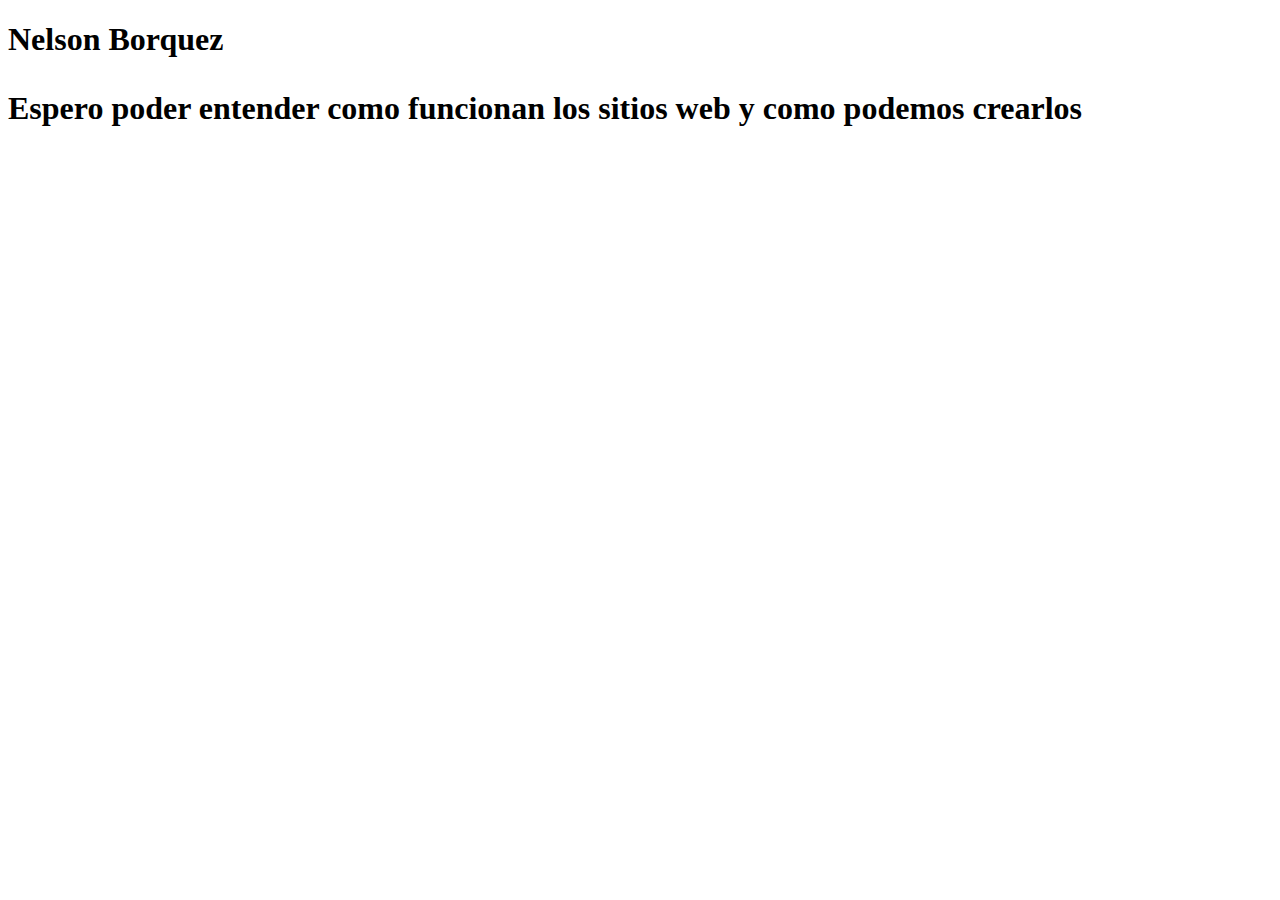
<file: Actividad_m2_l1/index.html>
<!DOCTYPE html>
<html lang="en">
<head>
    <meta charset="UTF-8">
    <meta name="viewport" content="width=device-width, initial-scale=1.0">
    <title>Document</title>
</head>
<body>
    <h1>Nelson Borquez
        <p>Espero poder entender como funcionan los sitios web y como podemos crearlos</p>
    </h1>
</body>
</html>
</file>
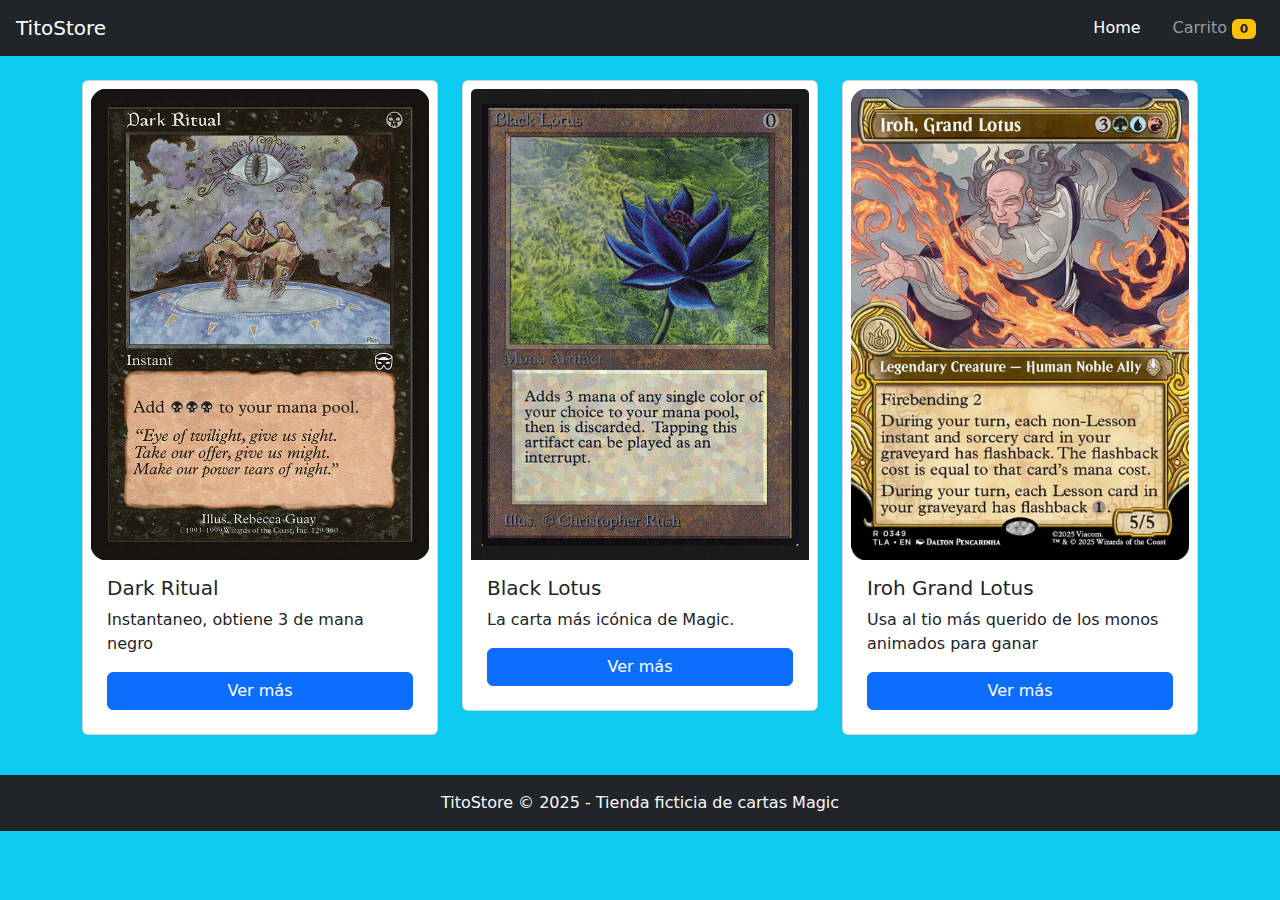
<file: Portafolio_modulo2/index.html>
<!DOCTYPE html>
<html lang="en">

<head>
    <meta charset="UTF-8">
    <meta name="viewport" content="width=device-width, initial-scale=1.0">
    <title>TitoStore - Cartas</title>

    <!-- Bootstrap CSS -->
    <link href="https://cdn.jsdelivr.net/npm/bootstrap@5.3.2/dist/css/bootstrap.min.css" rel="stylesheet">

    <!-- jQuery -->
    <script src="https://code.jquery.com/jquery-3.6.0.min.js"></script>

    <!-- Estilos -->
    <link rel="stylesheet" href="ASSETS/CS/styles.css">
</head>

<body class="bg-info">

    <!-- HEADER + NAV -->
    <header>
        <nav class="navbar navbar-expand-lg navbar-dark bg-dark px-3">
            <a class="navbar-brand" href="#">TitoStore</a>

            <button class="navbar-toggler" type="button" data-bs-toggle="collapse" data-bs-target="#navbarNav">
                <span class="navbar-toggler-icon"></span>
            </button>

            <div class="collapse navbar-collapse" id="navbarNav">
                <ul class="navbar-nav ms-auto">
                    <li class="nav-item me-3">
                        <a class="nav-link active" href="#" id="home-link">Home</a>
                    </li>
                    <li class="nav-item">
                        <a class="nav-link" href="#" id="cart-link">
                            Carrito
                            <span class="badge bg-warning text-dark" id="cart-count">0</span>
                        </a>
                    </li>
                </ul>
            </div>
        </nav>
    </header>

    <!-- MAIN CONTENT -->
    <main class="container py-4">

        <!-- HOME -->
        <section id="home-section">
            <div class="row" id="product-list"></div>
        </section>

        <!-- DETAIL -->
        <section id="detail-section" class="d-none">
            <button class="btn btn-secondary mb-3" id="back-btn">⬅ Volver</button>

            <article class="card p-3">
                <img id="detail-img" class="img-fluid rounded mb-3" alt="Carta seleccionada">
                <h3 id="detail-name" class="text-primary"></h3>
                <p id="detail-desc"></p>
                <button class="btn btn-success" id="add-cart-btn">Agregar al carrito</button>
            </article>
        </section>

        <!-- CART -->
        <section id="cart-section" class="d-none">
            <h2>Carrito</h2>
            <p id="cart-empty">Tu carrito está vacío.</p>
        </section>

    </main>

    <!-- FOOTER -->
    <footer class="bg-dark text-light text-center py-3">
        TitoStore © 2025 - Tienda ficticia de cartas Magic
    </footer>

    <!-- Bootstrap JS -->
    <script src="https://cdn.jsdelivr.net/npm/bootstrap@5.3.2/dist/js/bootstrap.bundle.min.js"></script>

    <!-- JavaScript principal -->
    <script src="ASSETS/JS/main.js"></script>
</body>

</html>
</file>
<file: Portafolio_modulo2/ASSETS/CS/styles.css>
body {
    color: #3b0a57; /* Morado oscuro */
}

/* Cards */
.card-product {
    cursor: pointer;
    transition: 0.2s;
}
.card-product:hover {
    transform: scale(1.05);
}
</file>
